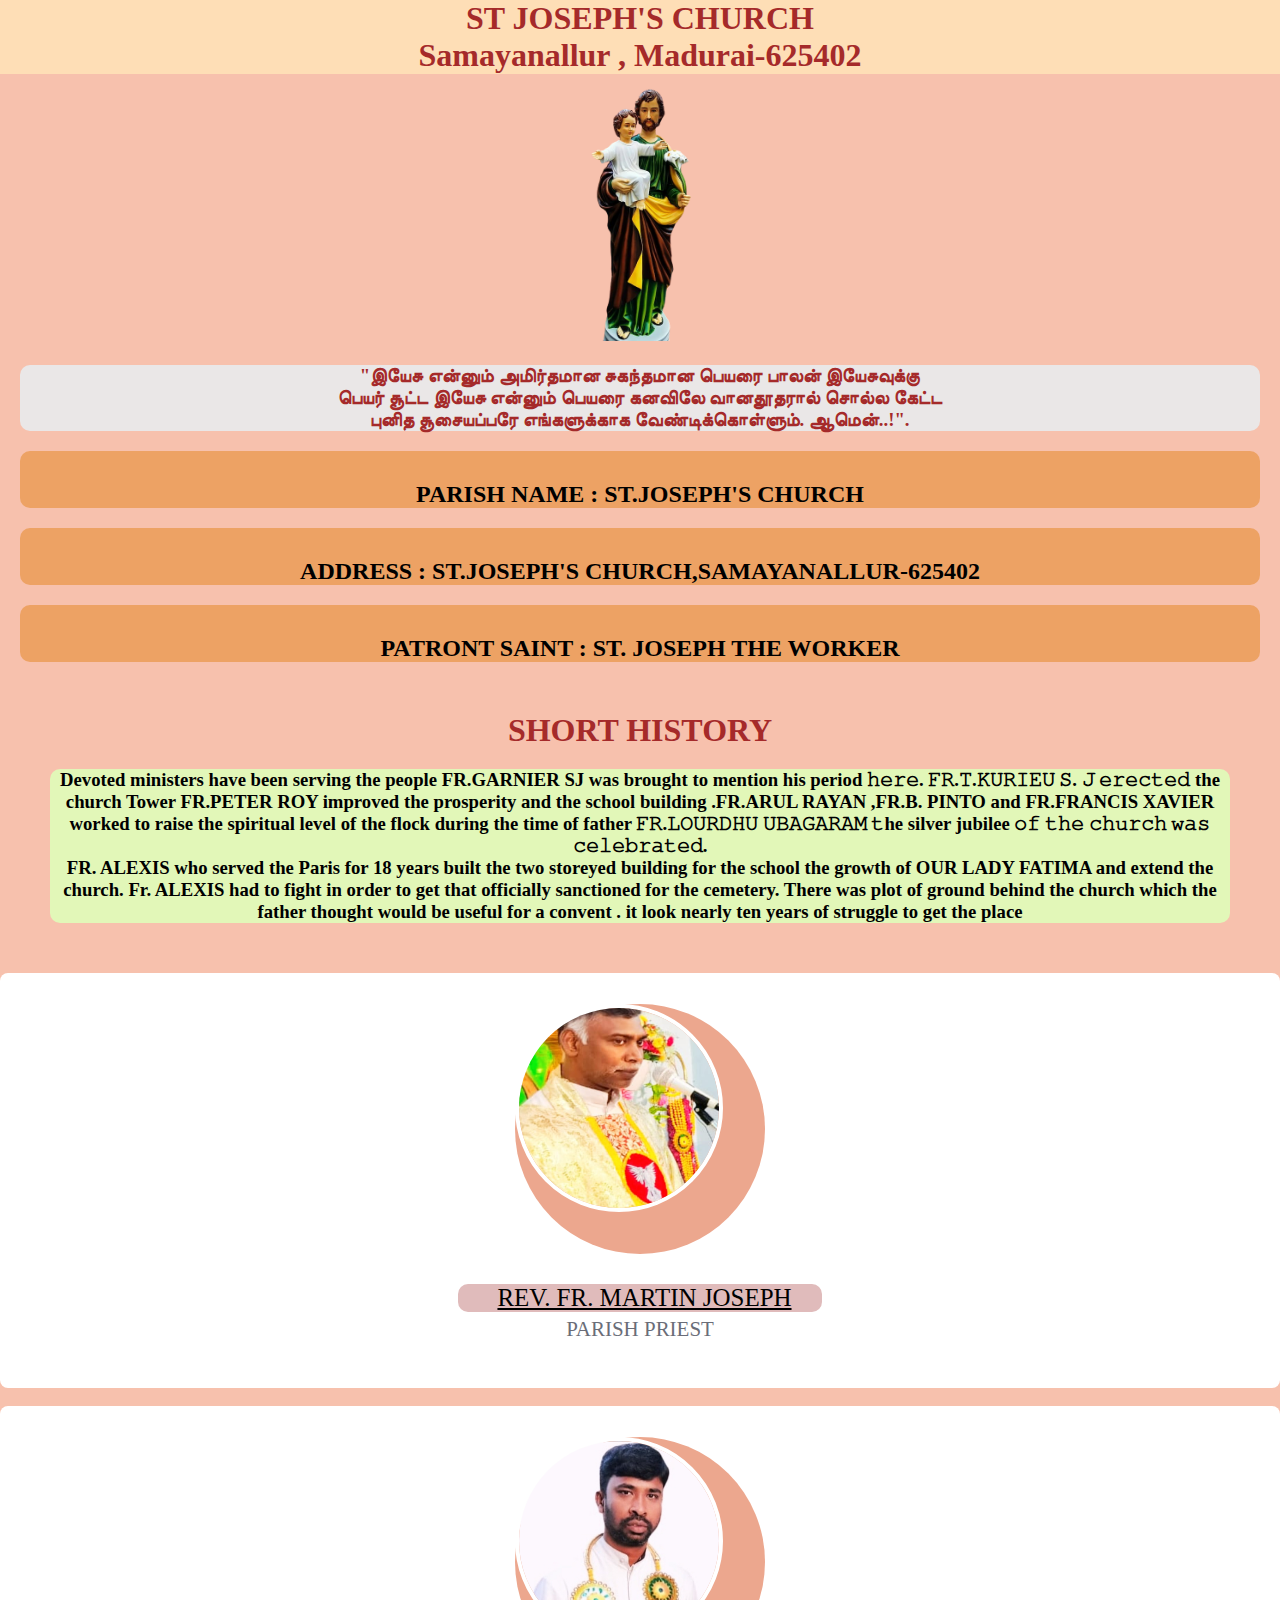
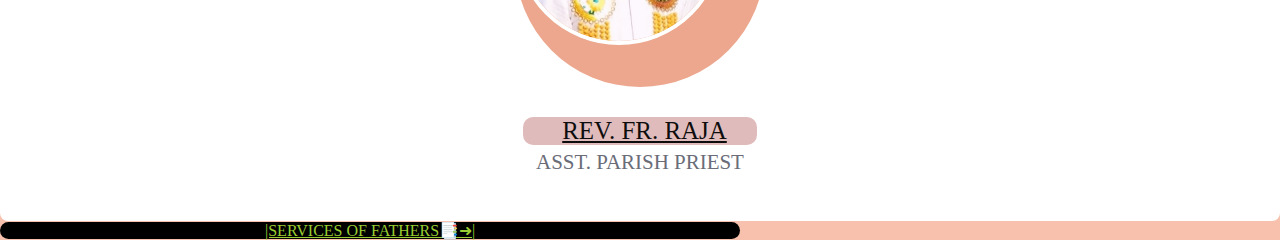
<file: index.html>
<!DOCTYPE html>
<html>
    <head>
    <title>ST JOSEPH CHURCH</title>
    <link rel="stylesheet" href="style.css">
    </head>
    <body style="background-color:  rgb(247, 193, 173);">
        <center>
        <h1 style="background-color: rgb(254, 222, 182);">ST JOSEPH'S CHURCH
            <br>
            Samayanallur , Madurai-625402
        </h1>
        <img src="ch10-removebg-preview (1).png" width="150px">

        <h3>"இயேசு என்னும் அமிர்தமான சுகந்தமான பெயரை பாலன் இயேசுவுக்கு 
            <br> பெயர் சூட்ட இயேசு என்னும் பெயரை கனவிலே 
            வானதூதரால் சொல்ல கேட்ட <br> புனித சூசையப்பரே  எங்களுக்காக  வேண்டிக்கொள்ளும். ஆமென்..!".</h3>
            
           <h2> PARISH NAME : ST.JOSEPH'S CHURCH
            <br>
            </h2>
            <h2> 
                ADDRESS : ST.JOSEPH'S CHURCH,SAMAYANALLUR-625402
                <br></h2>
              
                  <h2>  PATRONT SAINT : ST. JOSEPH THE WORKER</h2>
                  <div class="container">
                    <h1>SHORT HISTORY</h1>

                  <h3 style="color: black; background-color: rgb(226, 247, 184);">
                    Devoted ministers have been serving the people FR.GARNIER SJ was brought to mention his period 𝚑𝚎𝚛𝚎. 𝙵𝚁.𝚃.𝙺𝚄𝚁𝙸𝙴𝚄 𝚂. 𝙹 𝚎𝚛𝚎𝚌𝚝𝚎𝚍 the church Tower FR.PETER ROY improved the prosperity and the school building .FR.ARUL RAYAN ,FR.B. PINTO and FR.FRANCIS XAVIER worked to raise the spiritual level of the flock during the time of father 𝙵𝚁.𝙻𝙾𝚄𝚁𝙳𝙷𝚄 𝚄𝙱𝙰𝙶𝙰𝚁𝙰𝙼 𝚝he silver jubilee 𝚘𝚏 𝚝𝚑𝚎 𝚌𝚑𝚞𝚛𝚌𝚑 𝚠𝚊𝚜 𝚌𝚎𝚕𝚎𝚋𝚛𝚊𝚝𝚎𝚍.
                <br>
                    FR. ALEXIS who served the Paris for 18 years built the two storeyed building for the school the growth of OUR LADY FATIMA and extend the church. Fr. ALEXIS had to fight in order to get that officially sanctioned for the cemetery. There was plot of ground behind the church which the father thought would be useful for a convent . it look nearly ten years of struggle to get the place
                </h3>

                </div>
                </center>
                
                <div class="wrapper">
      
                    <i class="fa-solid fa-angle-left"></i>
                    <ul class="carousel">
                        <li class="card">
                            <div class="img"><img src="fr1.jpg" alt=""></div>
                            <a href="" style=" color: rgb(0, 0, 0);
                            background-color: rgb(224, 187, 187);
                           padding-left: 39px;
                           padding-right: 30px;
                            border-radius: 10px;">REV. FR. MARTIN JOSEPH</a>
                            <span>PARISH PRIEST</span>
                        
                        </li>
            
                        <li class="card">
                            <div class="img"><img src="whatsapp1.jpg" alt=""></div>
                            <a href="" style=" color: rgb(13, 13, 13);
                            background-color: rgb(224, 187, 187);
                            padding-left: 39px;
                            padding-right: 30px;
                            border-radius: 10px;">REV. FR. RAJA</a>
                            <span>ASST. PARISH PRIEST</span>
                        
                        </li>
            
                       
                    </ul>
                   
                   </div>
                   <hr>
                  
                  <a href="father.html"> |SERVICES OF FATHERS📑➜|</a> 
            
            </body>
            </html>
        
        </body>
</html>
</file>
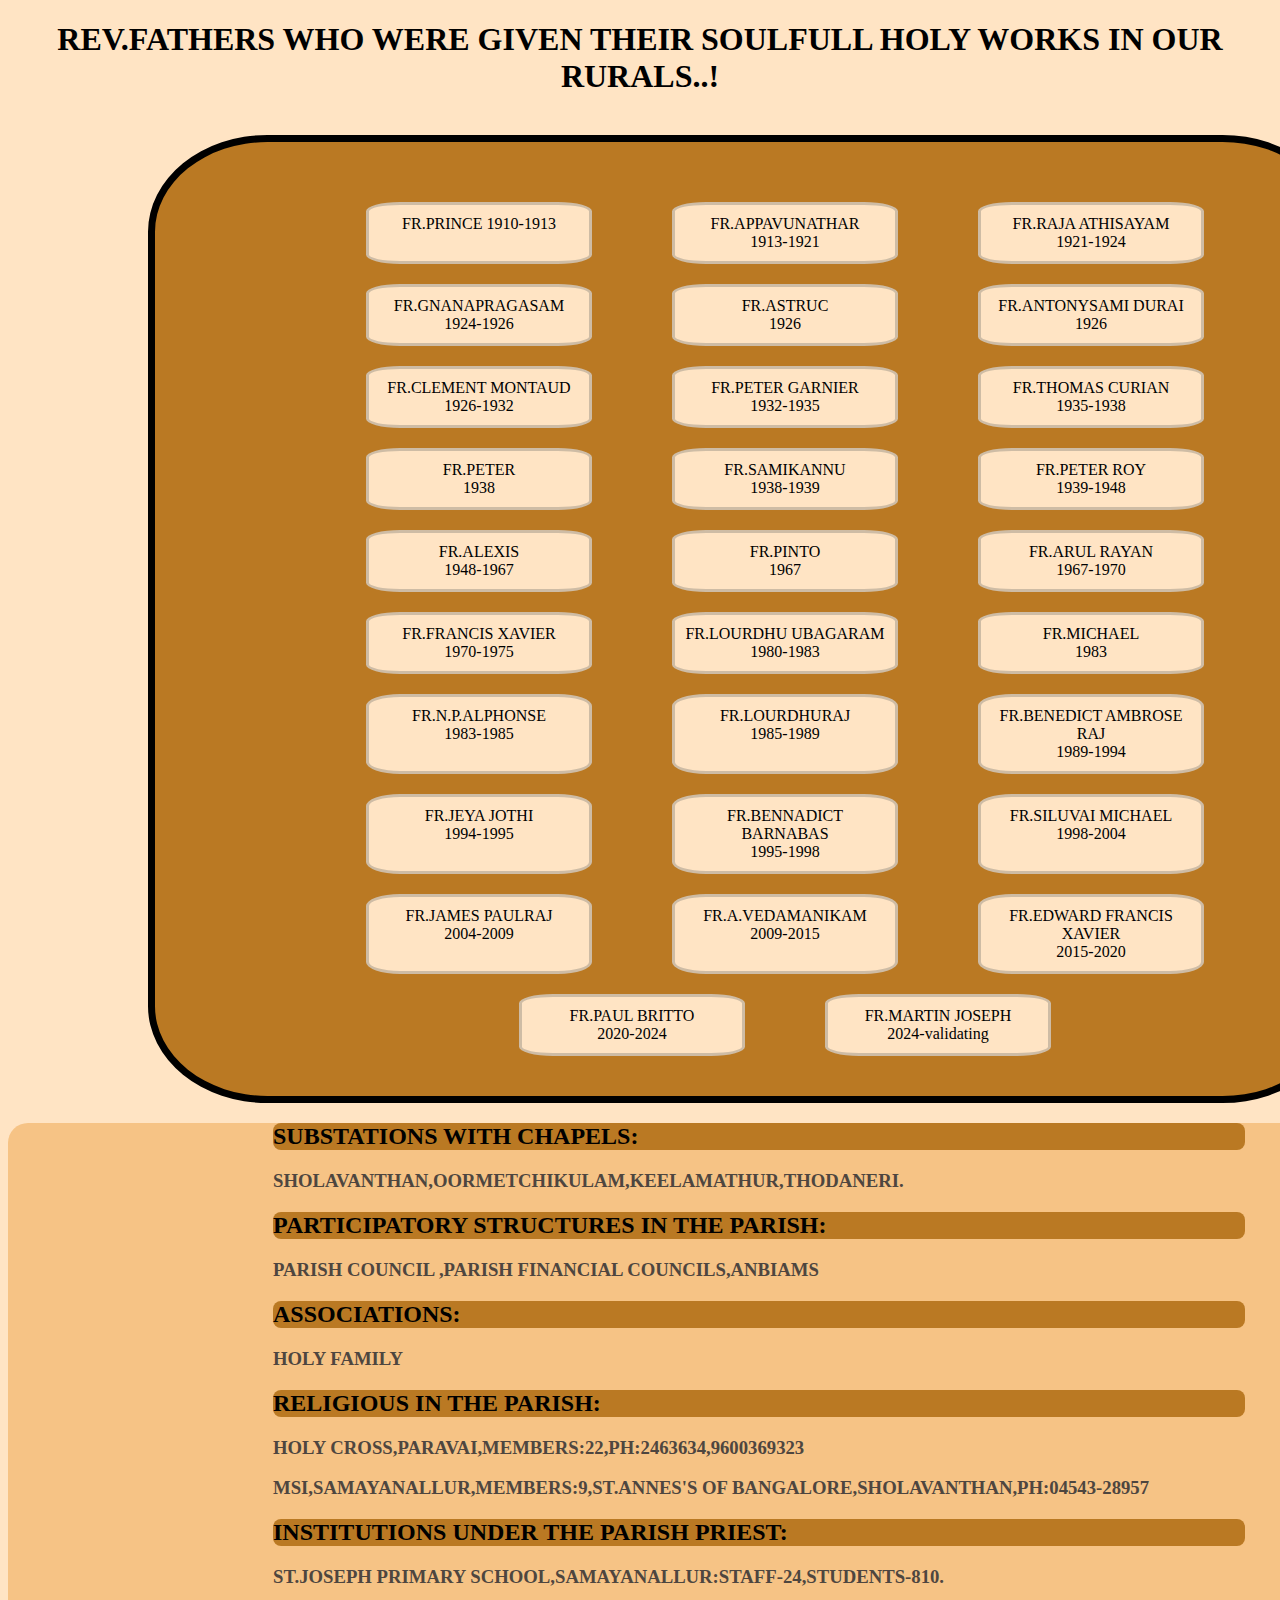
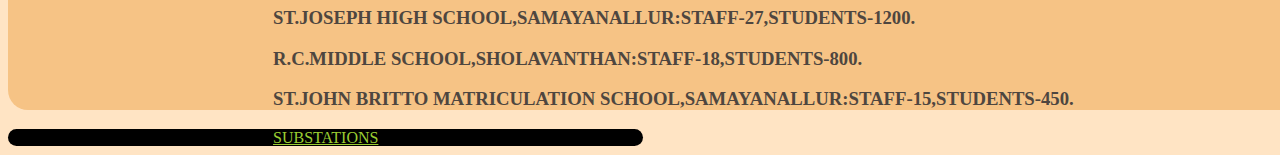
<file: father.html>
<!DOCTYPE html>
<html>
    <head>
    <title>CHURCH INFO</title>
    <link rel="stylesheet" href="father.css">
    </head>
    <body style="background-color: bisque;" >
        <div>
            
        <center>
        
            <h1>REV.FATHERS WHO WERE GIVEN THEIR SOULFULL HOLY WORKS IN OUR RURALS..!   </h1>
        </div>
        <div class="design">
            <div class="div">FR.PRINCE 1910-1913<br></div>
            <div class="div">FR.APPAVUNATHAR <br>1913-1921</div>
            <div class="div">FR.RAJA ATHISAYAM <br>1921-1924</div>
            <div class="div">FR.GNANAPRAGASAM <br>1924-1926</div>
            <div class="div">FR.ASTRUC <br> 1926</div>
            <div class="div">FR.ANTONYSAMI DURAI <br>1926</div>
            <div class="div">FR.CLEMENT MONTAUD <br>1926-1932</div>
            <div class="div">FR.PETER GARNIER <br> 1932-1935</div>
            <div class="div">FR.THOMAS CURIAN <br> 1935-1938</div>
            <div class="div">FR.PETER <br> 1938</div>
            <div class="div">FR.SAMIKANNU <br> 1938-1939</div>
            <div class="div">FR.PETER ROY <br> 1939-1948</div>
            <div class="div">FR.ALEXIS <br> 1948-1967</div>
            <div class="div">FR.PINTO <br> 1967</div>
            <div class="div">FR.ARUL RAYAN <br> 1967-1970</div>
            <div class="div">FR.FRANCIS XAVIER <br> 1970-1975</div>
            <div class="div">FR.LOURDHU UBAGARAM <br> 1980-1983</div>
            <div class="div">FR.MICHAEL <br> 1983</div>
            <div class="div">FR.N.P.ALPHONSE <br> 1983-1985</div>
            <div class="div">FR.LOURDHURAJ <br> 1985-1989</div>
            <div class="div">FR.BENEDICT AMBROSE RAJ <br> 1989-1994</div>
            <div class="div">FR.JEYA JOTHI <br>1994-1995</div>
            <div class="div">FR.BENNADICT BARNABAS <br> 1995-1998</div>
            <div class="div">FR.SILUVAI MICHAEL <br>1998-2004</div>
            <div class="div">FR.JAMES PAULRAJ <br> 2004-2009</div>
            <div class="div">FR.A.VEDAMANIKAM <br> 2009-2015</div>
            <div class="div">FR.EDWARD FRANCIS XAVIER <br> 2015-2020</div>
            <div class="div">FR.PAUL BRITTO <br> 2020-2024</div>
            <div class="div">FR.MARTIN JOSEPH <br> 2024-validating</div> 
        </div>
        
     
        <div class="co">
            <h2>SUBSTATIONS WITH CHAPELS:</h2>
                
            <h3>SHOLAVANTHAN,OORMETCHIKULAM,KEELAMATHUR,THODANERI.</h3>
        
            <h2>PARTICIPATORY STRUCTURES IN THE PARISH:</h2>
        
            <h3>PARISH COUNCIL ,PARISH FINANCIAL COUNCILS,ANBIAMS</h3>
        
            <h2>ASSOCIATIONS:</h2>
            
            <h3>HOLY FAMILY</h3>
            
            <h2>RELIGIOUS IN THE PARISH:</h2>
        

            <h3>HOLY CROSS,PARAVAI,MEMBERS:22,PH:2463634,9600369323</h3>
            
            <h3>MSI,SAMAYANALLUR,MEMBERS:9,ST.ANNES'S OF BANGALORE,SHOLAVANTHAN,PH:04543-28957</h3>
            <h2>INSTITUTIONS UNDER THE PARISH PRIEST:</h2>
             
            <h3>ST.JOSEPH PRIMARY SCHOOL,SAMAYANALLUR:STAFF-24,STUDENTS-810.</h3>

            <h3>ST.JOSEPH HIGH SCHOOL,SAMAYANALLUR:STAFF-27,STUDENTS-1200.</h3>

            <h3>R.C.MIDDLE SCHOOL,SHOLAVANTHAN:STAFF-18,STUDENTS-800.</h3>

            <h3>ST.JOHN BRITTO MATRICULATION SCHOOL,SAMAYANALLUR:STAFF-15,STUDENTS-450.</h3>

     
   
            </div>
        </div>
        
        <a href="subti.html">SUBSTATIONS</a>

    </body>
</html>
</file>
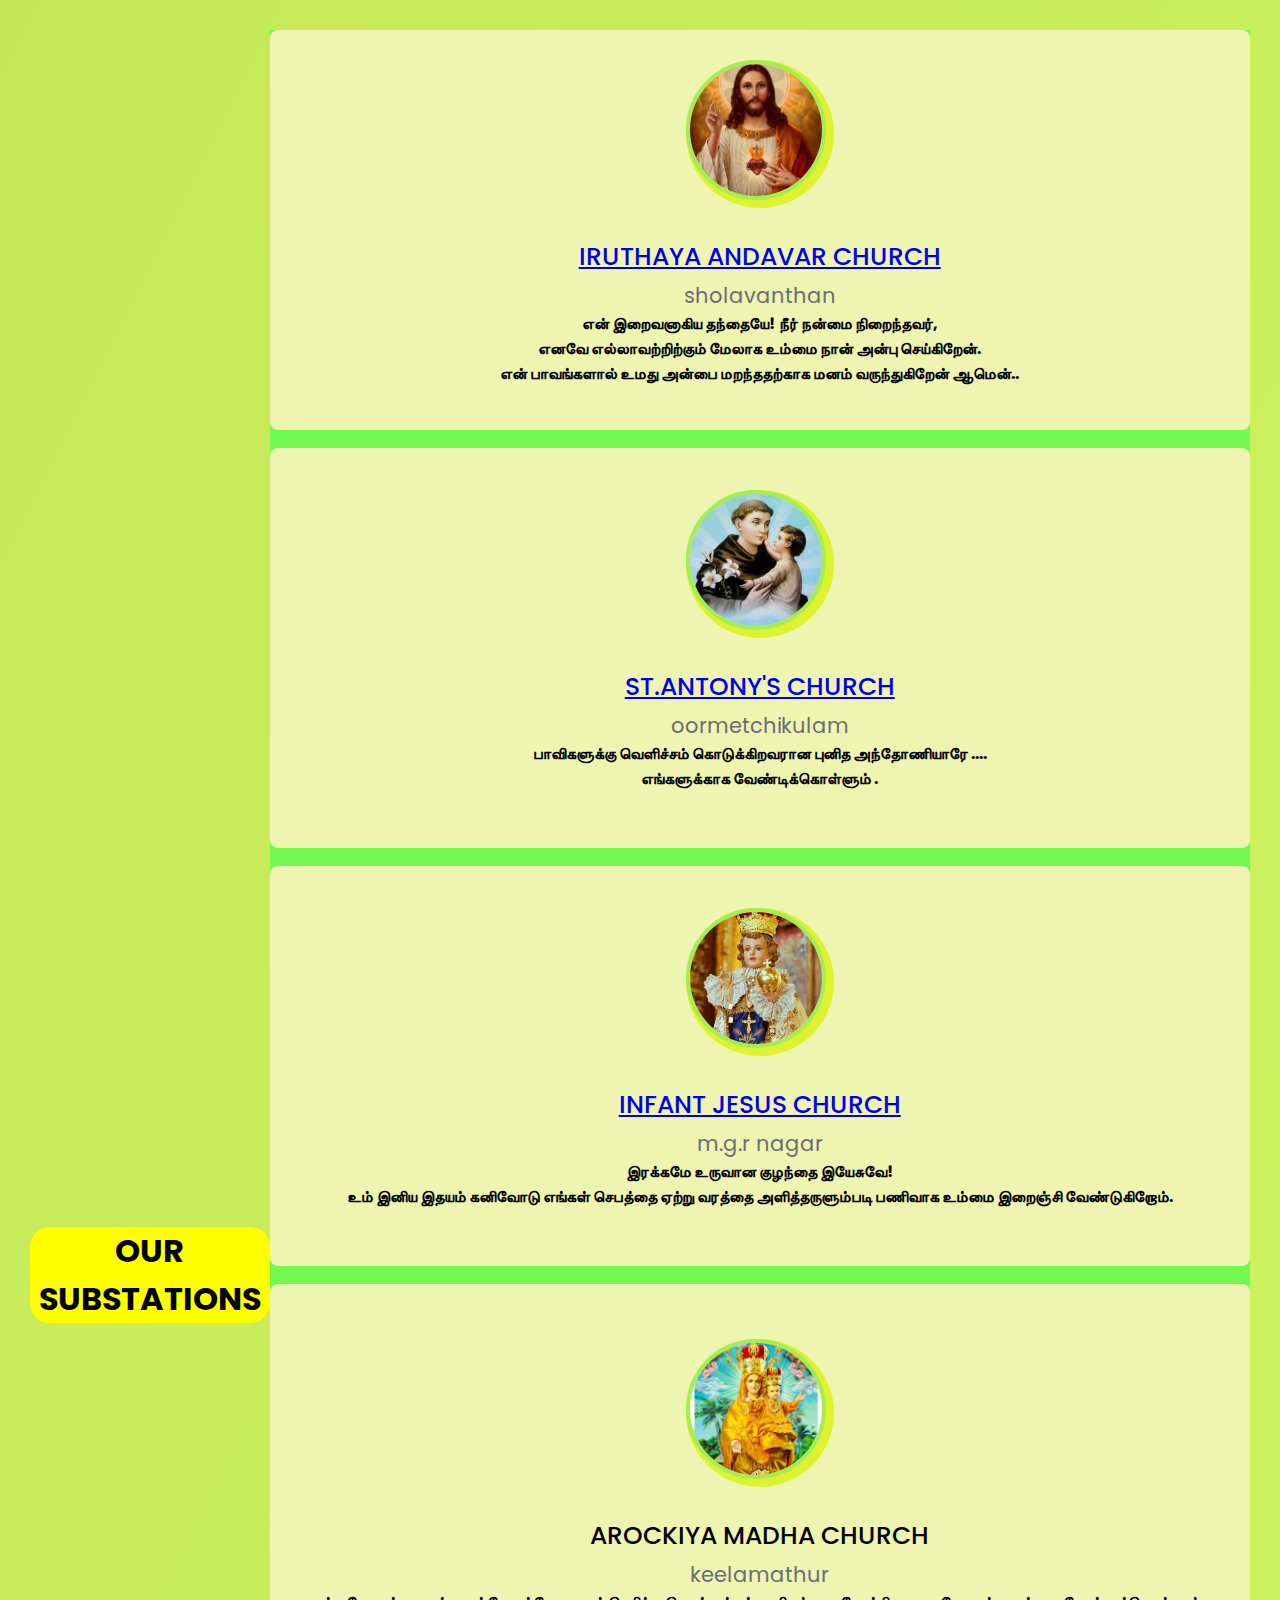
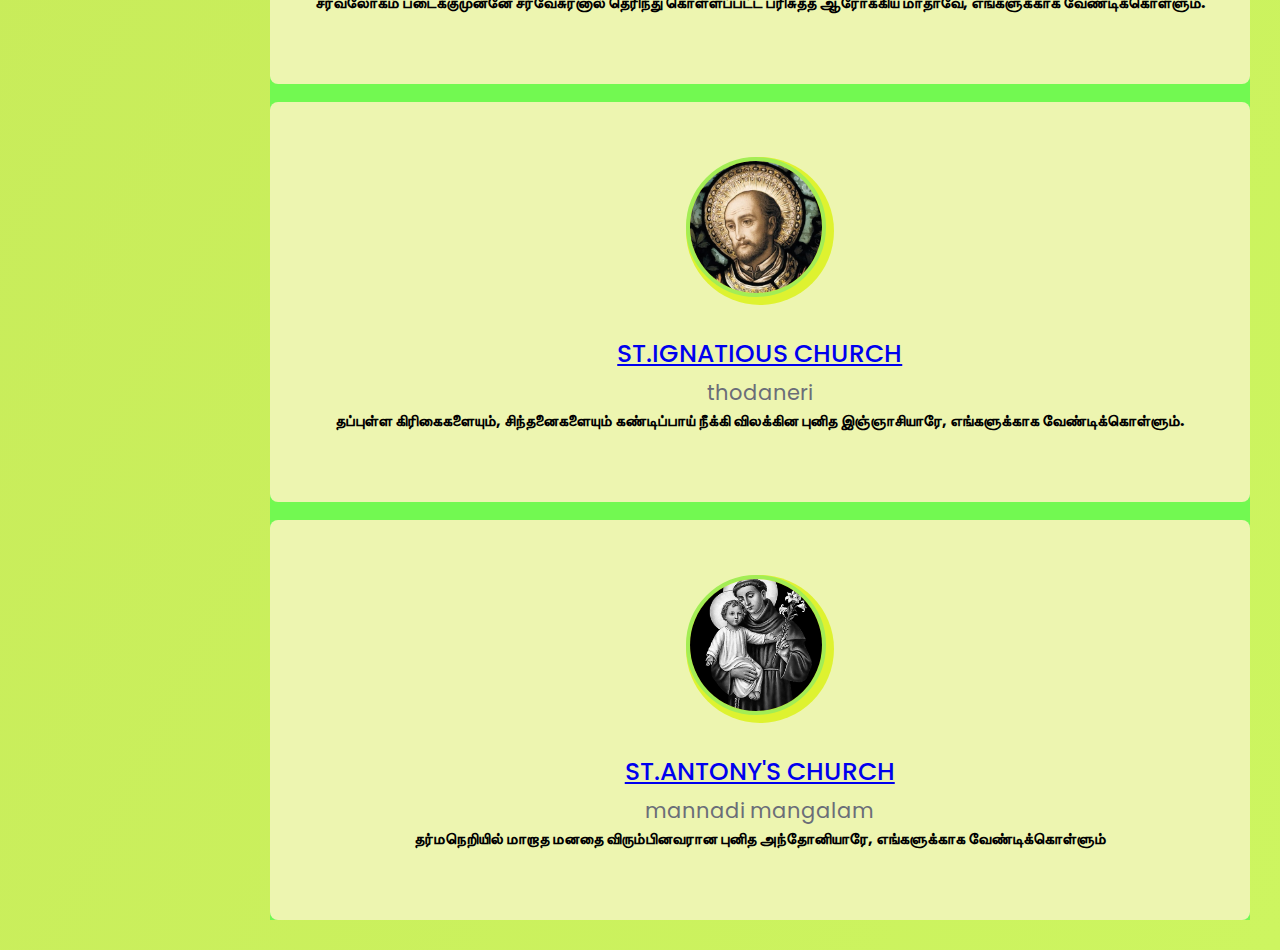
<file: subti.html>
<!DOCTYPE html>
<html lang="en">
<head>
    <meta charset="UTF-8">
    <meta name="viewport" content="width=device-width, initial-scale=1.0">
    <title>SUBSTATIONS</title>
    <link rel="stylesheet" href="subti.css">
    <link rel="stylesheet" href="https://fontawesome.com/icons">
</head>
<body>
  <center><h1>OUR SUBSTATIONS</h1></center>
 
       <div class="wrapper">
      
        <i class="fa-solid fa-angle-left"></i>
        <ul class="carousel">
            <li class="card">
                <div class="img"><img src="ko111mu.jpg" alt=""></div>
                <a href="https://maps.app.goo.gl/gbet8LS9xfNv5qog9">IRUTHAYA ANDAVAR CHURCH</a>
                <span>sholavanthan</span>
                <h4>என் இறைவனாகிய தந்தையே! நீர் நன்மை நிறைந்தவர்,
                    <br> எனவே எல்லாவற்றிற்கும் மேலாக உம்மை நான் அன்பு செய்கிறேன்.
                    <br>என் பாவங்களால் உமது அன்பை மறந்ததற்காக மனம் வருந்துகிறேன் ஆமென்..</h4>
         
            </li>

            <li class="card">
                <div class="img"><img src="ko2222.jpg" alt=""></div>
                <a href="https://maps.app.goo.gl/Mhm9tndqbADJv1h9A">ST.ANTONY'S CHURCH</a>
                <span>oormetchikulam</span>
                <h4>பாவிகளுக்கு வெளிச்சம் கொடுக்கிறவரான புனித அந்தோணியாரே ....
                    <br>
                    எங்களுக்காக வேண்டிக்கொள்ளும்  .</h4>
            </li>

            <li class="card">
                <div class="img"><img src="ko3.jpg" alt=""></div>
                <a href="https://maps.app.goo.gl/HpPLzzWkmj5poaNN6">INFANT JESUS CHURCH</a>
                <span>m.g.r nagar</span>
                <h4>இரக்கமே உருவான  குழந்தை இயேசுவே!
                    <br>உம் இனிய இதயம் கனிவோடு எங்கள் செபத்தை ஏற்று வரத்தை அளித்தருளும்படி பணிவாக உம்மை இறைஞ்சி வேண்டுகிறோம்.</h4>
            </li>

            <li class="card">
                <div class="img"><img src="koma.jpg" alt=""></div>
                <h2>AROCKIYA MADHA CHURCH</h2>
                <span>keelamathur</span>
                <h4>சர்வலோகம் படைக்குமுன்னே சர்வேசுரனால் தெரிந்து கொள்ளப்பட்ட பரிசுத்த ஆரோக்கிய மாதாவே, எங்களுக்காக வேண்டிக்கொள்ளும்.
                </h4>
            </li>

            <li class="card">
                <div class="img"><img src="ko5.jpg" alt=""></div>
                <a href="https://maps.app.goo.gl/8pj5in2qHEZahsQ99">ST.IGNATIOUS CHURCH</a>
                <span>thodaneri</span>
                <h4>தப்புள்ள கிரிகைகளையும், சிந்தனைகளையும் கண்டிப்பாய் நீக்கி விலக்கின புனித  இஞ்ஞாசியாரே, எங்களுக்காக வேண்டிக்கொள்ளும்.</h4>
            </li>


            <li class="card">
                <div class="img"><img src="ko2.jpg" alt=""></div>
              <a href="https://maps.app.goo.gl/dzQrTmpJM99BXy738">ST.ANTONY'S CHURCH</a>
                <span>mannadi mangalam</span>
                <h4>தர்மநெறியில் மாறாத மனதை விரும்பினவரான புனித அந்தோனியாரே,
                    எங்களுக்காக வேண்டிக்கொள்ளும்</h4>
            </li>
        </ul>
       
       </div>

</body>
</html>
</file>
<file: style.css>
*{
    padding: 0px;
    border: 0px;
    margin: 0px;
}
h3{
    color: brown;
    margin: 20px;
    border-radius: 10px;
    background-color: rgb(234, 231, 231);


}
h1{
    color: brown;
}
h2{
    padding-top: 30px;
    background-color: rgb(237, 162, 100);
    margin: 20px;
    border-radius: 10px;
}
.container{
    padding: 30px;
    padding-bottom: 30px;
    border-radius: 20px;

}


img:hover{
    transform: scale(1.2);
    z-index:1
}

img{
    transition: 1s;
}

img.container {
    
    width: 148px;
    
    border-radius: 8%;
    padding-left: 100px;
    display: grid;
    grid-auto-flow: column;
    gap: 100px;
    padding-top: 30px;
    
}




.wrapper .carousel{
    display: grid;
    grid-auto-flow:row;
    grid-auto-columns: calc((100% / 3) -12px);
    gap: 18px;
    overflow: hidden;
}


.carousel .card{
    height: 400px;
    list-style: none;
    background: #fff;
    border-radius: 8px;
    display: flex;
    cursor: pointer;
    padding-bottom: 15px;
    align-items: center;
    justify-content: center;
    flex-direction: column;

}


.card .img img{
    width: 200px;
    height: 200px;
    object-fit: cover;
    border-radius: 50%;
    border: 4px solid #fff;
}

.card h2{
    font-weight: 500;
    font-size: 1.56rem;
    margin: 30px 0 5px;
    
}


.card span{
    color: #6a6d78;
    font-size: 1.31rem;
}

.card a{
    font-weight: 500;
    font-size: 1.56rem;
    margin: 30px 0 5px;
}


.card .img {
    background-color: rgb(236, 167, 142);
    width: 250px;
    height: 250px;
    border-radius: 50%;
}

a{
    color: yellowgreen;
    background-color: black;
    padding-right: 265px;
    padding-left: 265px;
    border-radius: 10px;
}
</file>
<file: father.css>
h1{
    text-align: center;
}


.design{
    background-color: rgb(186, 121, 35);
    width: 1100px;
    margin-top: 40px;
    margin-left: 140px;
    border: 7px solid black;
    padding: 40px;
    display: flex;
    flex-wrap: wrap;
    justify-content: center;
    text-align: center;
    border-radius: 10%;
    
   


}
.div{
    background-color: bisque;

    width: 200px;
    margin-top: 20px;
    margin-left: 80px;
    border: 3px solid rgb(206, 188, 165);
    padding: 10px;
    display: flex;
    flex-wrap: wrap;
    justify-content: center;
    text-align: center;
    border-radius: 15%;

}

.div:hover{
    transform: scale(1.2);
    z-index:1
}

.div{
    transition: 1s;
}

.co{

    background-color: rgb(246, 195, 133);
    border-radius: 20px;
    width: 972px;
    padding-left: 265px;
    padding-right: 265px;
    
}
h2{
    background-color: rgb(186, 121, 35);
    border-radius: 8px;
}
h3{
    border-radius: 8px;
    color: rgb(78, 70, 63);
}

a{
    
   
    color: yellowgreen;
    background-color: black;
    padding-right: 265px;
    padding-left: 265px;
    border-radius: 10px;
}
</file>
<file: subti.css>
@import url('https://fonts.googleapis.com/css2?family=poppins:wght@400;500;600&display=swap');

*{
    margin: 0;
    padding: 0;
    box-sizing:border-box;
    font-family: "poppins", sans-serif;
}

body{

    display: flex;
    align-items:center;
    justify-content: center;
    min-height: 100vh;
    padding: 30px;
    background: linear-gradient(to left top,#cdf560,#c6e858);
}

.wrapper{
    max-width: 1100px;
    width: 100%;
    position: relative;
    background-color: rgb(114, 249, 81);
}


.wrapper .carousel{
    display: grid;
    grid-auto-flow:row;
    grid-auto-columns: calc((100% / 3) -12px);
    gap: 18px;
    overflow: hidden;
    background-color: rgb(#d0f261);
}


.carousel .card{
    height: 400px;
    list-style: none;
    background: #edf5b0;
    border-radius: 8px;
    display: flex;
    cursor: pointer;
    padding-bottom: 15px;
    align-items: center;
    justify-content: center;
    flex-direction: column;

}

.card .img {
    background: #def230;
    width: 148px;
    height: 148px;
    border-radius: 50%;
}

.card .img img{
    width: 140px;
    height: 140px;
    object-fit: cover;
    border-radius: 50%;
    border: 4px solid #a3ed55;
}

.card h2{
    font-weight: 500;
    font-size: 1.56rem;
    margin: 30px 0 5px;
    
}


.card span{
    color: #6a6d78;
    font-size: 1.31rem;
}

.card a{
    font-weight: 500;
    font-size: 1.56rem;
    margin: 30px 0 5px;
}

@media screen and (max-width:900px)
{
    .wrapper .carousel{
        grid-auto-columns: calc((100% / 3) -9px);

    }
    
}

@media screen and (max-width:900px)
{
    .wrapper .carousel{
        grid-auto-columns:100%;
        
    }
    
}

.img:hover{
    transform: scale(1.3);
    z-index:2
}

.img{
    transition: 1s;
}

h4{
    text-align: center;
}

h1{
    background-color: yellow;
    border-radius: 20px;


  
}
</file>
